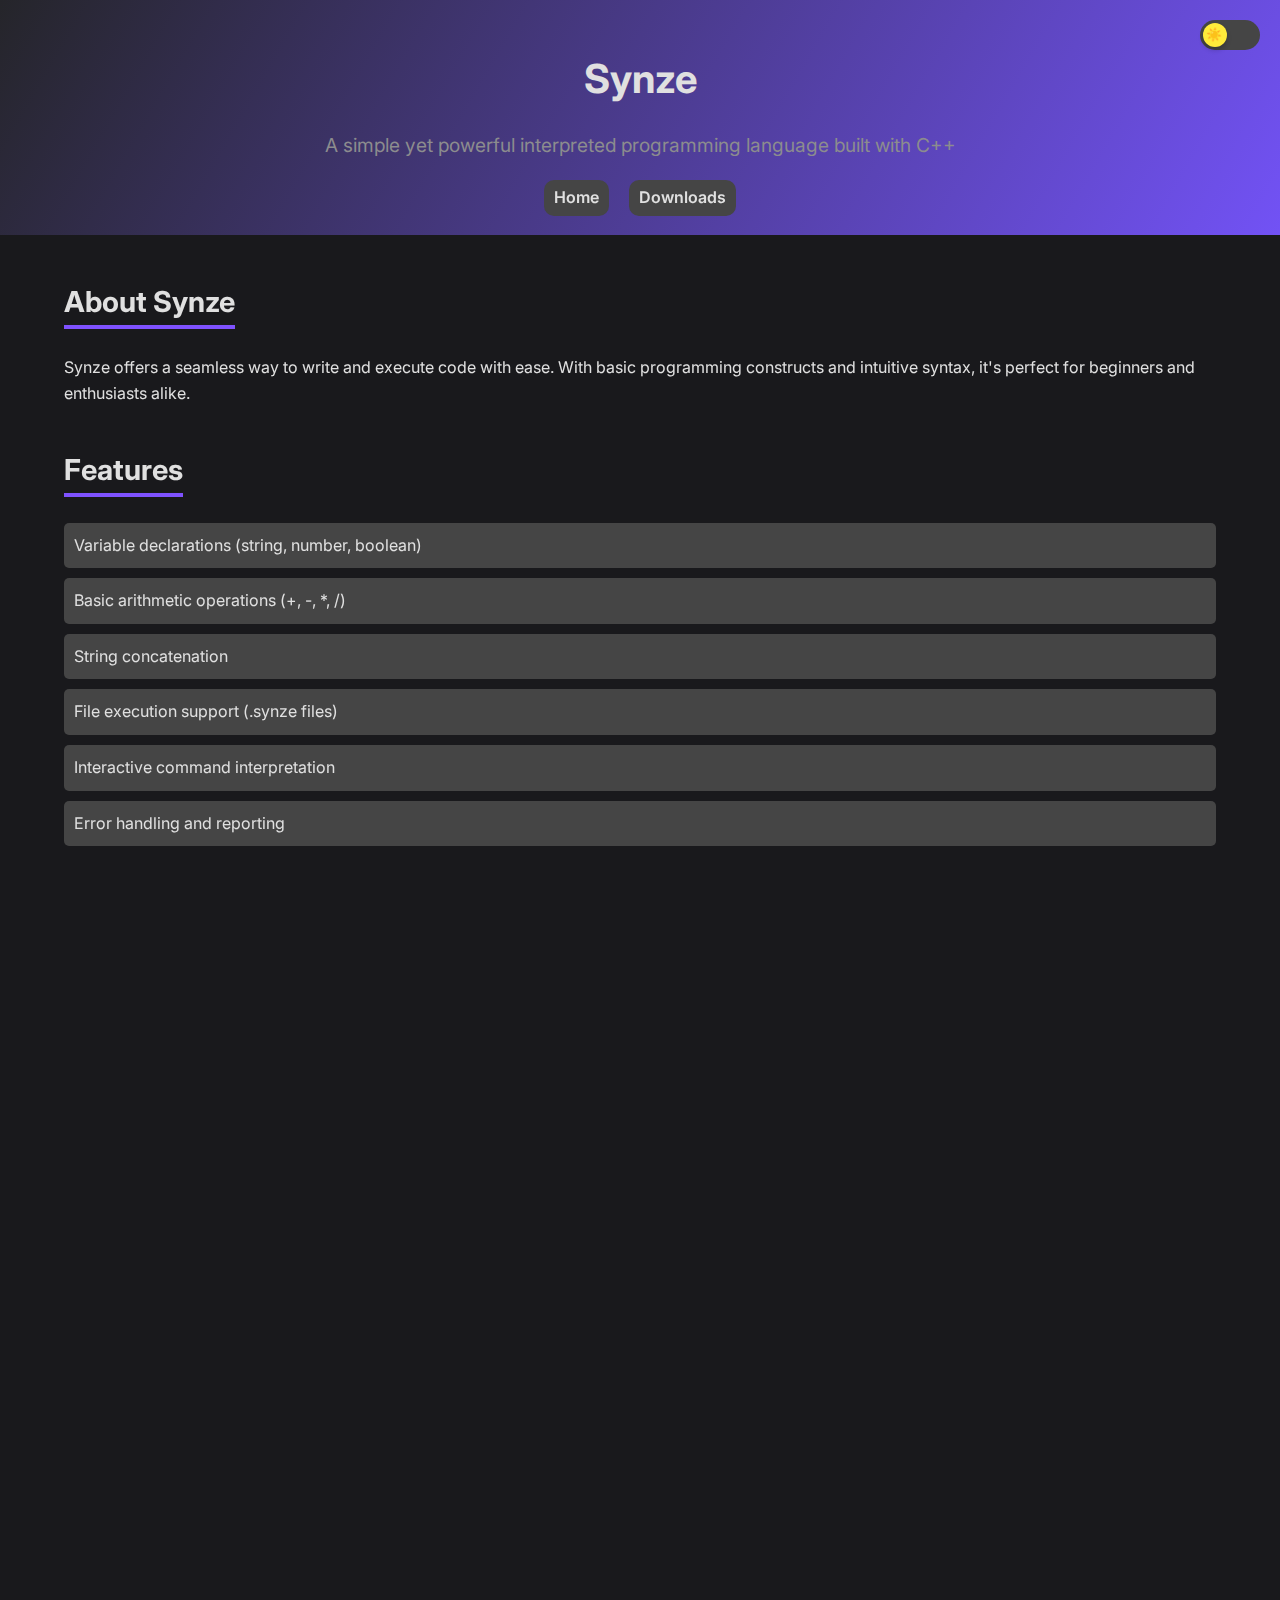
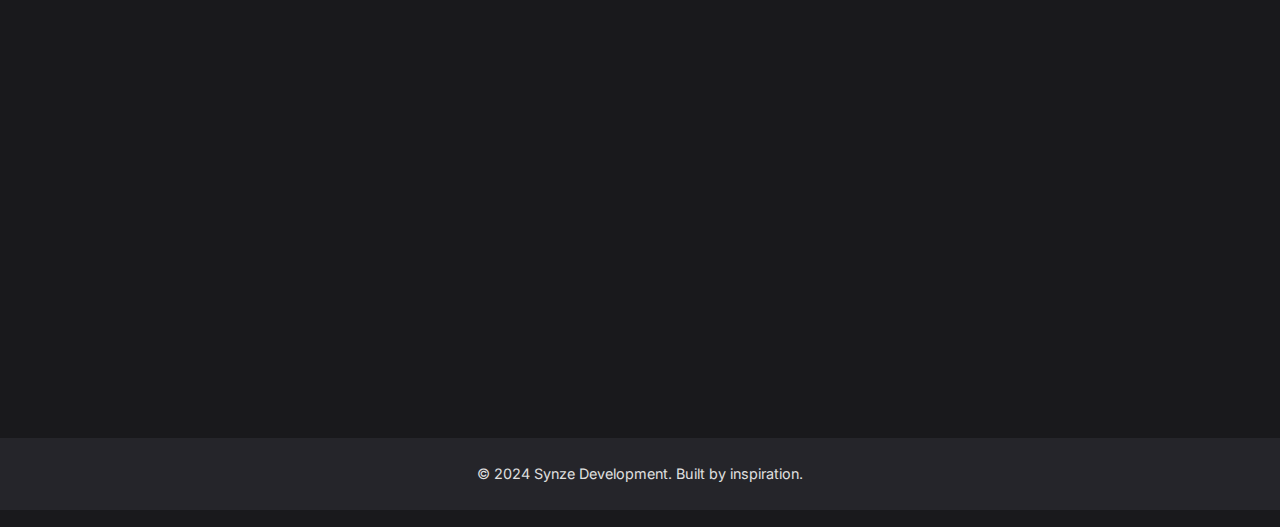
<file: index.html>
<!DOCTYPE html>
<html lang="en">

<head>
  <meta charset="UTF-8">
  <meta name="viewport" content="width=device-width, initial-scale=1.0">
  <meta name="description" content="Discover Synze, an intuitive interpreted programming language implemented in C++.">
  <title>Synze | The Future of Simple Programming</title>
  <link rel="stylesheet" href="main.css">
  <link href="https://fonts.googleapis.com/css2?family=Inter:wght@400;600;700&display=swap" rel="stylesheet">
</head>

<body>
<div class='cursor' id="cursor"></div>
<header class="header">
  <div class="container">
    <h1 class="title">Synze</h1>
    <p class="subtitle">A simple yet powerful interpreted programming language built with C++</p>
  </div>
  <div class="theme-toggle">
    <input type="checkbox" id="theme-switch" class="theme-switch" />
    <label for="theme-switch" class="theme-slider">
      <span class="icon sun">☀️</span>
      <span class="icon moon">🌙</span>
    </label>
  </div>
  <nav class="navbar">
    <a href="/" class="link">Home</a>
    <a href="/downloads" class="link">Downloads</a>
  </nav>
</header>

<main class="main-content container">
  <section id="about" class="section">
    <h2>About Synze</h2>
    <p>
      Synze offers a seamless way to write and execute code with ease. With basic programming constructs and intuitive syntax, it's perfect for beginners and enthusiasts alike.
    </p>
  </section>

  <section id="features" class="section">
    <h2>Features</h2>
    <ul class="feature-list">
      <li>Variable declarations (string, number, boolean)</li>
      <li>Basic arithmetic operations (+, -, *, /)</li>
      <li>String concatenation</li>
      <li>File execution support (.synze files)</li>
      <li>Interactive command interpretation</li>
      <li>Error handling and reporting</li>
    </ul>
  </section>

  <section id="usage" class="section">
    <h2>Usage</h2>
    <p>Get started with Synze using these steps:</p>
    <div class="code-block">
        <pre><code># Build Synze
mkdir build
cd build
cmake ..
cmake --build .

# Run Synze
./Synze</code></pre>
    </div>
  </section>

  <section id="examples" class="section">
    <h2>Examples</h2>
    <h3>Variable Declaration</h3>
    <div class="code-block">
        <pre><code>variable message = "Hello, World!"
send message</code></pre>
    </div>
    <h3>Performing Arithmetic</h3>
    <div class="code-block">
      <pre><code>send 5 + 3 * 2</code></pre>
    </div>
    <h3>File Execution</h3>
    <div class="code-block">
        <pre><code># Create example.synze
variable message = "File execution successful!"
send message

# Run the file
run example.synze</code></pre>
    </div>
  </section>

  <section id="license" class="section">
    <h2>License</h2>
    <p>
      Synze is open source and licensed under the <a href="https://mitlicense.org/" target="_blank" class="link">MIT License</a>.
    </p>
  </section>
</main>

<footer class="footer">
  <p>&copy; 2024 Synze Development. Built by inspiration.</p>
</footer>
<script src="main.js"></script>
</body>

</html>
</file>
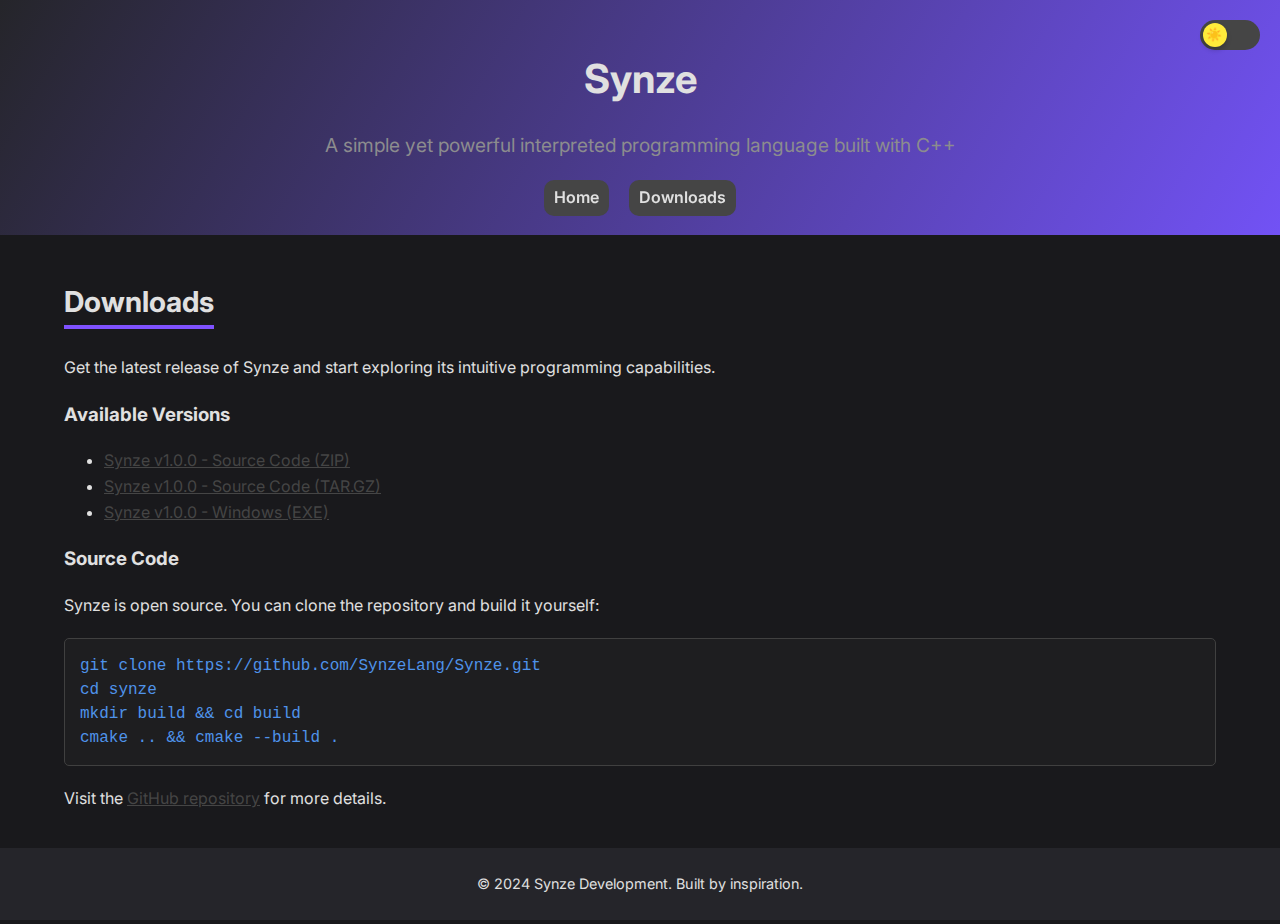
<file: downloads.html>
<!DOCTYPE html>
<html lang="en">

<head>
    <meta charset="UTF-8">
    <meta name="viewport" content="width=device-width, initial-scale=1.0">
    <meta name="description" content="Download Synze, an intuitive interpreted programming language implemented in C++.">
    <title>Synze | Downloads</title>
    <link rel="stylesheet" href="main.css">
    <link href="https://fonts.googleapis.com/css2?family=Inter:wght@400;600;700&display=swap" rel="stylesheet">
</head>

<body>
<div class='cursor' id="cursor"></div>
<header class="header">
    <div class="container">
        <h1 class="title">Synze</h1>
        <p class="subtitle">A simple yet powerful interpreted programming language built with C++</p>
    </div>
    <div class="theme-toggle">
        <input type="checkbox" id="theme-switch" class="theme-switch" />
        <label for="theme-switch" class="theme-slider">
            <span class="icon sun">☀️</span>
            <span class="icon moon">🌙</span>
        </label>
    </div>
    <nav class="navbar">
        <a href="/" class="link">Home</a>
        <a href="/downloads" class="link active">Downloads</a>
    </nav>
</header>

<main class="main-content container">
    <section id="downloads" class="section">
        <h2>Downloads</h2>
        <p>Get the latest release of Synze and start exploring its intuitive programming capabilities.</p>

        <h3>Available Versions</h3>
        <ul class="download-list">
            <li>
                <a href="https://github.com/SynzeLang/Synze/archive/refs/tags/v1.0.0-pre.zip" class="link" download>
                    Synze v1.0.0 - Source Code (ZIP)
                </a>
            </li>
            <li>
                <a href="https://github.com/SynzeLang/Synze/archive/refs/tags/v1.0.0-pre.tar.gz" class="link" download>
                    Synze v1.0.0 - Source Code (TAR.GZ)
                </a>
            </li>
            <li>
                <a href="https://github.com/SynzeLang/Synze/releases/download/v1.0.0-pre/Synze.exe" class="link" download>
                    Synze v1.0.0 - Windows (EXE)
                </a>
            </li>
        </ul>

        <h3>Source Code</h3>
        <p>
            Synze is open source. You can clone the repository and build it yourself:
        </p>
        <div class="code-block">
        <pre><code>git clone https://github.com/SynzeLang/Synze.git
cd synze
mkdir build && cd build
cmake .. && cmake --build .
</code></pre>
        </div>
        <p>
            Visit the <a href="https://github.com/SynzeLang/Synze" class="link" target="_blank">GitHub repository</a> for more details.
        </p>
    </section>
</main>

<footer class="footer">
    <p>&copy; 2024 Synze Development. Built by inspiration.</p>
</footer>
<script src="main.js"></script>
</body>

</html>
</file>
<file: main.css>
* {
    cursor: url('data:image/svg+xml,%3Csvg%20width%3D%2216px%22%20height%3D%2216px%22%20viewBox%3D%220%200%2016%2016%22%20fill%3D%22none%22%20xmlns%3D%22http%3A%2F%2Fwww.w3.org%2F2000%2Fsvg%22%3E%3Cg%20id%3D%22SVGRepo_bgCarrier%22%20stroke-width%3D%220%22%3E%3C%2Fg%3E%3Cg%20id%3D%22SVGRepo_tracerCarrier%22%20stroke-linecap%3D%22round%22%20stroke-linejoin%3D%22round%22%3E%3C%2Fg%3E%3Cg%20id%3D%22SVGRepo_iconCarrier%22%3E%3Ccircle%20cx%3D%228%22%20cy%3D%228%22%20r%3D%228%22%20fill%3D%22%23818183%22%3E%3C%2Fcircle%3E%3C%2Fg%3E%3C%2Fsvg%3E') 8 8, auto;
    scrollbar-width: none;
    -ms-overflow-style: none;
}

*::-webkit-scrollbar {
    display: none;
}

html, body {
    height: 100%;
    margin: 0;
    display: flex;
    flex-direction: column;
}

:root {
    --title-color: #e0e0e0;
    --background-color: #19191c;
    --text-color: #e0e0e0;
    --hover-color: #ffffff;
    --header-gradient: linear-gradient(120deg, #25252a, #7252f5);
    --link-bg: #454545;
    --link-hover-bg: #333;
    --border-highlight: #7f52ff;
    --code-bg: #1e1e20;
    --code-border: #404040;
    --footer-bg: #25252a;
    --footer-text-color: #e0e0e0;
    --section-h2: #e0e0e0;
    --subtitle: #8c8c8e;
}

.light-mode {
    --title-color: #000000;
    --background-color: #dcdcdc;
    --text-color: #19191c;
    --hover-color: #666666;
    --header-gradient: linear-gradient(120deg, #dbdbe4, #79c2ff);
    --link-bg: #c8c8c8;
    --link-hover-bg: #cccccc;
    --border-highlight: #3366ff;
    --code-bg: #f0f0f0;
    --code-border: #d6d6d6;
    --footer-bg: #e6e6e6;
    --footer-text-color: #19191c;
    --section-h2: #000000;
    --subtitle: #626264;
}

body {
    flex: 1;
    user-select: none;
    cursor: url('data:image/svg+xml,%3Csvg%20width%3D%2216px%22%20height%3D%2216px%22%20viewBox%3D%220%200%2016%2016%22%20fill%3D%22none%22%20xmlns%3D%22http%3A%2F%2Fwww.w3.org%2F2000%2Fsvg%22%3E%3Cg%20id%3D%22SVGRepo_bgCarrier%22%20stroke-width%3D%220%22%3E%3C%2Fg%3E%3Cg%20id%3D%22SVGRepo_tracerCarrier%22%20stroke-linecap%3D%22round%22%20stroke-linejoin%3D%22round%22%3E%3C%2Fg%3E%3Cg%20id%3D%22SVGRepo_iconCarrier%22%3E%3Ccircle%20cx%3D%228%22%20cy%3D%228%22%20r%3D%228%22%20fill%3D%22%23818183%22%3E%3C%2Fcircle%3E%3C%2Fg%3E%3C%2Fsvg%3E') 8 8, auto;
    font-family: 'Inter', sans-serif;
    color: var(--text-color);
    background-color: var(--background-color);
    line-height: 1.6;
    transition: background-color 0.3s ease, color 0.3s ease;
}

p:hover, h1:hover, h2:hover, h3:hover, span:hover, a:hover, section h2:hover {
    cursor: url('data:image/svg+xml,%3Csvg%20width%3D%2216px%22%20height%3D%2216px%22%20viewBox%3D%220%200%2024%2024%22%20fill%3D%22none%22%20xmlns%3D%22http%3A%2F%2Fwww.w3.org%2F2000%2Fsvg%22%20stroke%3D%22%23000000%22%3E%3Cg%20id%3D%22SVGRepo_bgCarrier%22%20stroke-width%3D%220%22%3E%3C%2Fg%3E%3Cg%20id%3D%22SVGRepo_tracerCarrier%22%20stroke-linecap%3D%22round%22%20stroke-linejoin%3D%22round%22%3E%3C%2Fg%3E%3Cg%20id%3D%22SVGRepo_iconCarrier%22%3E%3Cpath%20d%3D%22M21%2012C21%2016.9706%2016.9706%2021%2012%2021C7.02944%2021%203%2016.9706%203%2012C3%207.02944%207.02944%203%2012%203C16.9706%203%2021%207.02944%2021%2012Z%22%20stroke%3D%22%23818183%22%20stroke-width%3D%222%22%20stroke-linecap%3D%22round%22%20stroke-linejoin%3D%22round%22%3E%3C%2Fpath%3E%3C%2Fg%3E%3C%2Fsvg%3E') 8 8, auto;
    color: var(--hover-color);
    transition: transform 0.2s ease-in-out;
}

.navbar a:hover, .link {
    cursor: url('data:image/svg+xml,%3Csvg%20width%3D%2224px%22%20height%3D%2224px%22%20viewBox%3D%220%200%2024%2024%22%20fill%3D%22none%22%20xmlns%3D%22http%3A%2F%2Fwww.w3.org%2F2000%2Fsvg%22%3E%3Cg%20id%3D%22SVGRepo_bgCarrier%22%20stroke-width%3D%220%22%3E%3C%2Fg%3E%3Cg%20id%3D%22SVGRepo_tracerCarrier%22%20stroke-linecap%3D%22round%22%20stroke-linejoin%3D%22round%22%3E%3C%2Fg%3E%3Cg%20id%3D%22SVGRepo_iconCarrier%22%3E%3Cpath%20d%3D%22M13%2011L22%202M22%202H16.6562M22%202V7.34375%22%20stroke%3D%22%23818183%22%20stroke-width%3D%221.5%22%20stroke-linecap%3D%22round%22%20stroke-linejoin%3D%22round%22%3E%3C%2Fpath%3E%3Cpath%20d%3D%22M12%202C6.47715%202%202%206.47715%202%2012C2%2013.8214%202.48697%2015.5291%203.33782%2017M22%2012C22%2017.5228%2017.5228%2022%2012%2022C10.1786%2022%208.47087%2021.513%207%2020.6622%22%20stroke%3D%22%23818183%22%20stroke-width%3D%221.5%22%20stroke-linecap%3D%22round%22%3E%3C%2Fpath%3E%3C%2Fg%3E%3C%2Fsvg%3E') 12 12, auto;
}

.navbar a:hover {
    transform: scale(1.05);
    transition: transform 0.2s ease-in-out;
}

.navbar a {
    color: #fff;
    text-decoration: none;
    font-weight: 600;
    position: relative;
    display: inline-block;
    vertical-align: middle;
    overflow: hidden;
    padding: 5px;
    padding-inline: 10px;
    background: #454545;
    border-radius: 10px;
    transform: perspective(1px) translateZ(0);
    box-shadow: 0 0 1px rgba(0, 0, 0, 0);
    -webkit-transition: box-shadow 0.3s, left 0.3s, right 0.3s;
}

.navbar a:before {
    content: "";
    position: absolute;
    z-index: -1;
    left: 51%;
    right: 51%;
    bottom: 0;
    background: var(--border-highlight);
    height: 4px;
    -webkit-transition: left 0.4s ease-out, right 0.4s ease-out;
    transition: left 0.4s ease-out, right 0.4s ease-out;
}

.navbar a:hover:before,
.navbar a:focus:before,
.navbar a:active:before {
    left: 0;
    right: 0;
}

.navbar a:hover,
.navbar a:focus,
.navbar a:active {
    box-shadow: 0 10px 10px -10px rgba(0, 0, 0, 0.5);
}

.container {
    width: 90%;
    max-width: 1200px;
    margin: 0 auto;
}

.header {
    flex-shrink: 0;
    background: var(--header-gradient);
    color: #fff;
    text-align: center;
    padding: 20px 0;
}

.title {
    color: var(--title-color);
    font-size: 2.5rem;
    font-weight: 700;
    margin-bottom: 10px;
}

.subtitle {
    color: var(--subtitle);
    font-size: 1.2rem;
    font-weight: 400;
}

.navbar {
    margin-top: 15px;
    display: flex;
    justify-content: center;
    gap: 20px;
}

.navbar a {
    color: var(--text-color);
    text-decoration: none;
    font-weight: 600;
    position: relative;
    display: inline-block;
    vertical-align: middle;
    overflow: hidden;
    padding: 5px;
    padding-inline: 10px;
    background: var(--link-bg);
    border-radius: 10px;
    transform: perspective(1px) translateZ(0);
    box-shadow: 0 0 1px rgba(0, 0, 0, 0);
}

.navbar a:hover, .navbar a:focus, .navbar a:active {
    background: var(--link-hover-bg);
    box-shadow: 0 10px 10px -10px rgba(0, 0, 0, 0.5);
}

.main-content {
    flex: 1;
    padding: 20px 0;
}

.section {
    opacity: 0;
    transform: translateY(50px);
    transition: opacity 2s ease-out, transform 1s ease-out;
}

.section.visible {
    opacity: 1;
    transform: translateY(0);
}

.section h2 {
    color: var(--section-h2);
    font-size: 1.8rem;
    margin-bottom: 10px;
    border-bottom: 4px solid var(--border-highlight);
    display: inline-block;
}

.section p, .section h3 {
    padding-right: 0.1rem;
}

.feature-list {
    list-style: none;
    padding: 0;
}

.feature-list li {
    background: var(--link-bg);
    padding: 10px;
    border-radius: 5px;
    margin: 10px 0;
    transition: background-color 0.3s, transform 0.2s ease;
    cursor: url('data:image/svg+xml,%3Csvg%20width%3D%2224px%22%20height%3D%2224px%22%20viewBox%3D%220%200%2024%2024%22%20fill%3D%22none%22%20xmlns%3D%22http%3A%2F%2Fwww.w3.org%2F2000%2Fsvg%22%3E%3Cg%20id%3D%22SVGRepo_bgCarrier%22%20stroke-width%3D%220%22%3E%3C%2Fg%3E%3Cg%20id%3D%22SVGRepo_tracerCarrier%22%20stroke-linecap%3D%22round%22%20stroke-linejoin%3D%22round%22%3E%3C%2Fg%3E%3Cg%20id%3D%22SVGRepo_iconCarrier%22%3E%3Cpath%20d%3D%22M21%2012C21%2016.9706%2016.9706%2021%2012%2021C7.02944%2021%203%2016.9706%203%2012C3%207.02944%207.02944%203%2012%203C16.9706%203%2021%207.02944%2021%2012Z%22%20stroke%3D%22%23818183%22%20stroke-width%3D%222%22%20stroke-linecap%3D%22round%22%20stroke-linejoin%3D%22round%22%3E%3C%2Fpath%3E%3C%2Fg%3E%3C%2Fsvg%3E') 12 12, auto;
}

.feature-list li:hover {
    cursor: url('data:image/svg+xml,%3Csvg%20width%3D%2224px%22%20height%3D%2224px%22%20viewBox%3D%220%200%2024%2024%22%20fill%3D%22none%22%20xmlns%3D%22http%3A%2F%2Fwww.w3.org%2F2000%2Fsvg%22%3E%3Cg%20id%3D%22SVGRepo_bgCarrier%22%20stroke-width%3D%220%22%3E%3C%2Fg%3E%3Cg%20id%3D%22SVGRepo_tracerCarrier%22%20stroke-linecap%3D%22round%22%20stroke-linejoin%3D%22round%22%3E%3C%2Fg%3E%3Cg%20id%3D%22SVGRepo_iconCarrier%22%3E%3Cpath%20d%3D%22M21%2012C21%2016.9706%2016.9706%2021%2012%2021C7.02944%2021%203%2016.9706%203%2012C3%207.02944%207.02944%203%2012%203C16.9706%203%2021%207.02944%2021%2012Z%22%20stroke%3D%22%23818183%22%20stroke-width%3D%222%22%20stroke-linecap%3D%22round%22%20stroke-linejoin%3D%22round%22%3E%3C%2Fpath%3E%3C%2Fg%3E%3C%2Fsvg%3E') 12 12, auto;
    background: var(--link-hover-bg);
    transform: scale(1.05);
}

.feature-list li:hover,
.feature-list li:focus,
.feature-list li:active {
    transform: scale(1.05);
}

.link {
    color: #454545;
    cursor: url('data:image/svg+xml,%3Csvg%20width%3D%2224px%22%20height%3D%2224px%22%20viewBox%3D%220%200%2024%2024%22%20fill%3D%22none%22%20xmlns%3D%22http%3A%2F%2Fwww.w3.org%2F2000%2Fsvg%22%3E%3Cg%20id%3D%22SVGRepo_bgCarrier%22%20stroke-width%3D%220%22%3E%3C%2Fg%3E%3Cg%20id%3D%22SVGRepo_tracerCarrier%22%20stroke-linecap%3D%22round%22%20stroke-linejoin%3D%22round%22%3E%3C%2Fg%3E%3Cg%20id%3D%22SVGRepo_iconCarrier%22%3E%3Cpath%20d%3D%22M13%2011L22%202M22%202H16.6562M22%202V7.34375%22%20stroke%3D%22%23818183%22%20stroke-width%3D%221.5%22%20stroke-linecap%3D%22round%22%20stroke-linejoin%3D%22round%22%3E%3C%2Fpath%3E%3Cpath%20d%3D%22M12%202C6.47715%202%202%206.47715%202%2012C2%2013.8214%202.48697%2015.5291%203.33782%2017M22%2012C22%2017.5228%2017.5228%2022%2012%2022C10.1786%2022%208.47087%2021.513%207%2020.6622%22%20stroke%3D%22%23818183%22%20stroke-width%3D%221.5%22%20stroke-linecap%3D%22round%22%3E%3C%2Fpath%3E%3C%2Fg%3E%3C%2Fsvg%3E') 12 12, auto;
}

.link:hover, .link:focus, .link:active {
    color: #595959;
    cursor: url('data:image/svg+xml,%3Csvg%20width%3D%2224px%22%20height%3D%2224px%22%20viewBox%3D%220%200%2024%2024%22%20fill%3D%22none%22%20xmlns%3D%22http%3A%2F%2Fwww.w3.org%2F2000%2Fsvg%22%3E%3Cg%20id%3D%22SVGRepo_bgCarrier%22%20stroke-width%3D%220%22%3E%3C%2Fg%3E%3Cg%20id%3D%22SVGRepo_tracerCarrier%22%20stroke-linecap%3D%22round%22%20stroke-linejoin%3D%22round%22%3E%3C%2Fg%3E%3Cg%20id%3D%22SVGRepo_iconCarrier%22%3E%3Cpath%20d%3D%22M13%2011L22%202M22%202H16.6562M22%202V7.34375%22%20stroke%3D%22%23818183%22%20stroke-width%3D%221.5%22%20stroke-linecap%3D%22round%22%20stroke-linejoin%3D%22round%22%3E%3C%2Fpath%3E%3Cpath%20d%3D%22M12%202C6.47715%202%202%206.47715%202%2012C2%2013.8214%202.48697%2015.5291%203.33782%2017M22%2012C22%2017.5228%2017.5228%2022%2012%2022C10.1786%2022%208.47087%2021.513%207%2020.6622%22%20stroke%3D%22%23818183%22%20stroke-width%3D%221.5%22%20stroke-linecap%3D%22round%22%3E%3C%2Fpath%3E%3C%2Fg%3E%3C%2Fsvg%3E') 12 12, auto;
}

.code-block {
    user-select: text;
    cursor: url('data:image/svg+xml,%3Csvg%20width%3D%2216px%22%20height%3D%2216px%22%20viewBox%3D%220%200%2024%2024%22%20fill%3D%22none%22%20xmlns%3D%22http%3A%2F%2Fwww.w3.org%2F2000%2Fsvg%22%3E%3Cg%20id%3D%22SVGRepo_bgCarrier%22%20stroke-width%3D%220%22%3E%3C%2Fg%3E%3Cg%20id%3D%22SVGRepo_tracerCarrier%22%20stroke-linecap%3D%22round%22%20stroke-linejoin%3D%22round%22%3E%3C%2Fg%3E%3Cg%20id%3D%22SVGRepo_iconCarrier%22%3E%3Cpath%20d%3D%22M21%2012C21%2016.9706%2016.9706%2021%2012%2021C7.02944%2021%203%2016.9706%203%2012C3%207.02944%207.02944%203%2012%203C16.9706%203%2021%207.02944%2021%2012Z%22%20stroke%3D%22%23818183%22%20stroke-width%3D%222%22%20stroke-linecap%3D%22round%22%20stroke-linejoin%3D%22round%22%20stroke-dasharray%3D%224%204%22%3E%3C%2Fpath%3E%3C%2Fg%3E%3C%2Fsvg%3E') 8 8, auto;
    background: var(--code-bg);
    color: var(--text-color);
    padding: 15px;
    border: 1px solid var(--code-border);
    border-radius: 5px;
    overflow-x: auto;
    margin: 20px 0;
}

.code-block pre {
    cursor: url('data:image/svg+xml,%3Csvg%20width%3D%2216px%22%20height%3D%2216px%22%20viewBox%3D%220%200%2024%2024%22%20fill%3D%22none%22%20xmlns%3D%22http%3A%2F%2Fwww.w3.org%2F2000%2Fsvg%22%3E%3Cg%20id%3D%22SVGRepo_bgCarrier%22%20stroke-width%3D%220%22%3E%3C%2Fg%3E%3Cg%20id%3D%22SVGRepo_tracerCarrier%22%20stroke-linecap%3D%22round%22%20stroke-linejoin%3D%22round%22%3E%3C%2Fg%3E%3Cg%20id%3D%22SVGRepo_iconCarrier%22%3E%3Cpath%20d%3D%22M21%2012C21%2016.9706%2016.9706%2021%2012%2021C7.02944%2021%203%2016.9706%203%2012C3%207.02944%207.02944%203%2012%203C16.9706%203%2021%207.02944%2021%2012Z%22%20stroke%3D%22%23818183%22%20stroke-width%3D%222%22%20stroke-linecap%3D%22round%22%20stroke-linejoin%3D%22round%22%20stroke-dasharray%3D%224%204%22%3E%3C%2Fpath%3E%3C%2Fg%3E%3C%2Fsvg%3E') 8 8, auto;
    margin: 0;
    font-family: 'Courier New', monospace;
    font-size: 1rem;
    line-height: 1.5;
}

.code-block code {
    cursor: url('data:image/svg+xml,%3Csvg%20width%3D%2216px%22%20height%3D%2216px%22%20viewBox%3D%220%200%2024%2024%22%20fill%3D%22none%22%20xmlns%3D%22http%3A%2F%2Fwww.w3.org%2F2000%2Fsvg%22%3E%3Cg%20id%3D%22SVGRepo_bgCarrier%22%20stroke-width%3D%220%22%3E%3C%2Fg%3E%3Cg%20id%3D%22SVGRepo_tracerCarrier%22%20stroke-linecap%3D%22round%22%20stroke-linejoin%3D%22round%22%3E%3C%2Fg%3E%3Cg%20id%3D%22SVGRepo_iconCarrier%22%3E%3Cpath%20d%3D%22M21%2012C21%2016.9706%2016.9706%2021%2012%2021C7.02944%2021%203%2016.9706%203%2012C3%207.02944%207.02944%203%2012%203C16.9706%203%2021%207.02944%2021%2012Z%22%20stroke%3D%22%23818183%22%20stroke-width%3D%222%22%20stroke-linecap%3D%22round%22%20stroke-linejoin%3D%22round%22%20stroke-dasharray%3D%224%204%22%3E%3C%2Fpath%3E%3C%2Fg%3E%3C%2Fsvg%3E') 8 8, auto;
    color: #4f93ea;
}

.footer {
    flex-shrink: 0;
    background: var(--footer-bg);
    color: var(--footer-text-color);
    text-align: center;
    padding: 10px 0;
    font-size: 0.9rem;
    transition: background-color 0.3s ease, color 0.3s ease;
}

.cursor {
    position: fixed;
    border-radius: 50%;
    transform: translate(-50%, -50%);
    pointer-events: none;
    background-color: transparent;
    z-index: 10000;
    border: 2px solid #595959;
    height: 30px;
    width: 30px;
    visibility: hidden;
    transition: background-color 0.3s ease;
}

.cursor.visible {
    visibility: visible;
}

.cursor.hover {
    transform: translate(-50%, -50%) scale(1.2);
    background-color: rgba(140, 140, 142, 0.1);
}

.cursor.click {
    transform: translate(-50%, -50%) scale(0.9);
    background-color: rgba(140, 140, 142, 0.3);
}

.cursor.no-hover {
    transform: translate(-50%, -50%) scale(1);
    background-color: transparent;
}

.page-404 p {
    display: flex;
    justify-content: center;
    align-items: center;
    text-align: center;
    height: 100%;
}

.theme-toggle {
    cursor: url('data:image/svg+xml,%3Csvg%20width%3D%2216px%22%20height%3D%2216px%22%20viewBox%3D%220%200%2024%2024%22%20fill%3D%22none%22%20xmlns%3D%22http%3A%2F%2Fwww.w3.org%2F2000%2Fsvg%22%20stroke%3D%22%23000000%22%3E%3Cg%20id%3D%22SVGRepo_bgCarrier%22%20stroke-width%3D%220%22%3E%3C%2Fg%3E%3Cg%20id%3D%22SVGRepo_tracerCarrier%22%20stroke-linecap%3D%22round%22%20stroke-linejoin%3D%22round%22%3E%3C%2Fg%3E%3Cg%20id%3D%22SVGRepo_iconCarrier%22%3E%3Cpath%20d%3D%22M21%2012C21%2016.9706%2016.9706%2021%2012%2021C7.02944%2021%203%2016.9706%203%2012C3%207.02944%207.02944%203%2012%203C16.9706%203%2021%207.02944%2021%2012Z%22%20stroke%3D%22%23818183%22%20stroke-width%3D%222%22%20stroke-linecap%3D%22round%22%20stroke-linejoin%3D%22round%22%3E%3C%2Fpath%3E%3C%2Fg%3E%3C%2Fsvg%3E') 8 8, auto;
    position: fixed;
    top: 20px;
    right: 20px;
    display: flex;
    align-items: center;
    justify-content: center;
    width: 60px;
    height: 30px;
}

.theme-switch {
    cursor: url('data:image/svg+xml,%3Csvg%20width%3D%2216px%22%20height%3D%2216px%22%20viewBox%3D%220%200%2024%2024%22%20fill%3D%22none%22%20xmlns%3D%22http%3A%2F%2Fwww.w3.org%2F2000%2Fsvg%22%20stroke%3D%22%23000000%22%3E%3Cg%20id%3D%22SVGRepo_bgCarrier%22%20stroke-width%3D%220%22%3E%3C%2Fg%3E%3Cg%20id%3D%22SVGRepo_tracerCarrier%22%20stroke-linecap%3D%22round%22%20stroke-linejoin%3D%22round%22%3E%3C%2Fg%3E%3Cg%20id%3D%22SVGRepo_iconCarrier%22%3E%3Cpath%20d%3D%22M21%2012C21%2016.9706%2016.9706%2021%2012%2021C7.02944%2021%203%2016.9706%203%2012C3%207.02944%207.02944%203%2012%203C16.9706%203%2021%207.02944%2021%2012Z%22%20stroke%3D%22%23818183%22%20stroke-width%3D%222%22%20stroke-linecap%3D%22round%22%20stroke-linejoin%3D%22round%22%3E%3C%2Fpath%3E%3C%2Fg%3E%3C%2Fsvg%3E') 8 8, auto;
    display: none;
}

.theme-slider {
    cursor: url('data:image/svg+xml,%3Csvg%20width%3D%2216px%22%20height%3D%2216px%22%20viewBox%3D%220%200%2024%2024%22%20fill%3D%22none%22%20xmlns%3D%22http%3A%2F%2Fwww.w3.org%2F2000%2Fsvg%22%20stroke%3D%22%23000000%22%3E%3Cg%20id%3D%22SVGRepo_bgCarrier%22%20stroke-width%3D%220%22%3E%3C%2Fg%3E%3Cg%20id%3D%22SVGRepo_tracerCarrier%22%20stroke-linecap%3D%22round%22%20stroke-linejoin%3D%22round%22%3E%3C%2Fg%3E%3Cg%20id%3D%22SVGRepo_iconCarrier%22%3E%3Cpath%20d%3D%22M21%2012C21%2016.9706%2016.9706%2021%2012%2021C7.02944%2021%203%2016.9706%203%2012C3%207.02944%207.02944%203%2012%203C16.9706%203%2021%207.02944%2021%2012Z%22%20stroke%3D%22%23818183%22%20stroke-width%3D%222%22%20stroke-linecap%3D%22round%22%20stroke-linejoin%3D%22round%22%3E%3C%2Fpath%3E%3C%2Fg%3E%3C%2Fsvg%3E') 8 8, auto;
    position: relative;
    width: 60px;
    height: 30px;
    background: var(--link-bg);
    border-radius: 50px;
    transition: background-color 0.3s ease;
}

.theme-slider:before {
    content: '';
    position: absolute;
    top: 3px;
    left: 3px;
    width: 24px;
    height: 24px;
    background: #ffeb3b; /* Initial sun yellow */
    border-radius: 50%;
    transition: transform 0.3s ease, background-color 0.3s ease;
    box-shadow: 0 3px 5px rgba(0, 0, 0, 0.2);
}

.theme-switch:checked + .theme-slider:before {
    transform: translateX(30px);
    background: #03a9f4; /* Moon blue */
}

.theme-slider .icon {
    position: absolute;
    top: 50%;
    transform: translateY(-50%);
    font-size: 0.8rem;
    transition: opacity 0.3s ease, visibility 0.3s ease;
}

.theme-slider .sun {
    left: 6px;
    color: #ffeb3b; /* Sun yellow */
    opacity: 1;
    visibility: visible;
}

.theme-slider .moon {
    right: 6px;
    color: #03a9f4; /* Moon blue */
    opacity: 0;
    visibility: hidden;
}

.theme-switch:checked + .theme-slider .sun {
    opacity: 0;
    visibility: hidden;
}

.theme-switch:checked + .theme-slider .moon {
    opacity: 1;
    visibility: visible;
}
</file>
